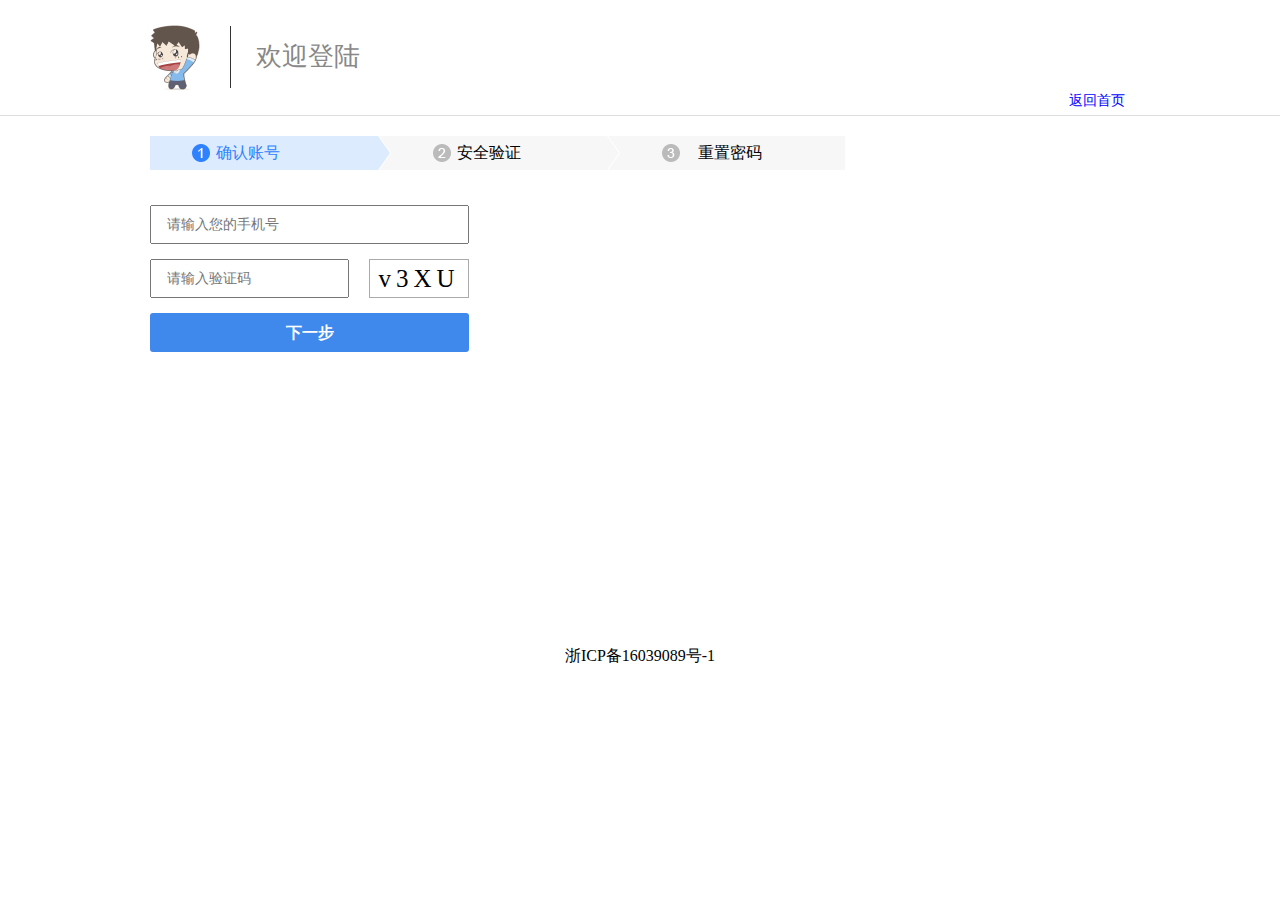
<file: fg_pw.html>
<!DOCTYPE html>
<html>
<head>
<meta charset="utf-8">
<meta http-equiv="X-UA-Compatible" content="IE=edge,chrome=1">
<title>Examples</title>
<meta name="description" content="">
<meta name="keywords" content="">
<link rel="stylesheet" type="text/css" href="css/reset.css">
<link href="css/fg_pw.css" rel="stylesheet">
<link rel="stylesheet" href="css/font-awesome.min.css">
</head>
<body>
    <div id="header">
		<div class="wrapper">
			<div class="logo">
				<a href="index.html"></a>
				<span class="text">欢迎登陆</span>
			</div>
			<a class="back_index" href="index.html">返回首页</a>
		</div>
	</div>
	<div id="content">
		<div class="wrapper">
			<ul class="steps">
				<li class="now_steps">确认账号</li>
				<li>安全验证</li>
				<li>重置密码</li>
			</ul>
			<div class="confirm_user">
				<form action="fg_pw2.php" method="post" id="myForm">
					<input type="text" name="username" placeholder="请输入您的手机号" class="username"></br>
					<input type="text" placeholder="请输入验证码" class="vertify">
					<span class="vertify_text"></span>
					<a class="confirm_user_bt">下一步</a>
				</form>
				
			</div>
		</div>
	</div>
	<div id="footer">
		<p>浙ICP备16039089号-1</p>
	</div>
	<script type="text/javascript" src="js/fg_pw.js"></script>
</body>
</html>
</file>
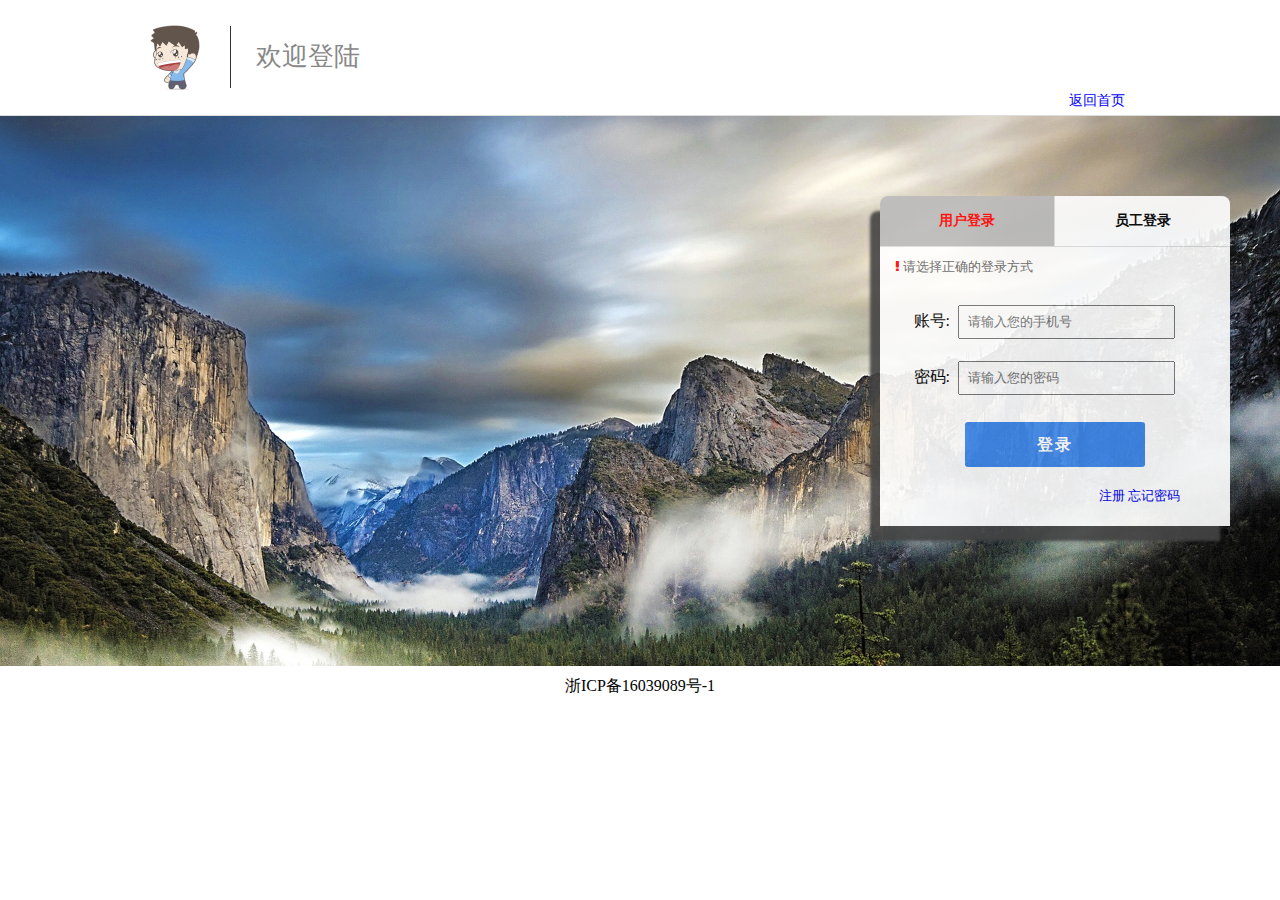
<file: login.html>
<!DOCTYPE html>
<html>
<head>
<meta charset="utf-8">
<meta http-equiv="X-UA-Compatible" content="IE=edge,chrome=1">
<title>Examples</title>
<meta name="description" content="">
<meta name="keywords" content="">
<link rel="stylesheet" type="text/css" href="css/reset.css">
<link href="css/login.css" rel="stylesheet">
<link rel="stylesheet" href="css/font-awesome.min.css">
</head>
<body>
	<div id="header">
		<div class="wrapper">
			<div class="logo">
				<a href="index.html"></a>
				<span class="text">欢迎登陆</span>
			</div>
			<a class="back_index" href="index.html">返回首页</a>
		</div>
	</div>
	<div id="content">
		<div class="login_box">
			<div class="login_box_header">
				<div data-way="user_way" class="user_way login_way selected">用户登录</div>
				<div data-way="staff_way" class="staff_way login_way">员工登录</div>
			</div>
			<div class="login_box_content">
				<div class="tips">
					<i class="fa fa-exclamation"></i>
					<span>请选择正确的登录方式</span>
					<span class="wrong">密码错误</span>
				</div>
				<form>
					<span class="label">账号:</span><input type="text" name="username" placeholder="请输入您的手机号" class="username"></br>
					<span class="label">密码:</span><input type="password" name="password" placeholder="请输入您的密码" class="password">
					<a class="login_bt">登录</a>
				</form>
				<div class="fg_pw_reg">
					<a href="register.html" class="register">注册</a>
					<a href="fg_pw.html" class="fg_pw">忘记密码</a>
				</div>
			</div>
		</div>
	</div>
	<div id="footer">
		<p>浙ICP备16039089号-1</p>
	</div>
	<script type="text/javascript" src="js/login.js"></script>
</body>
</html>
</file>
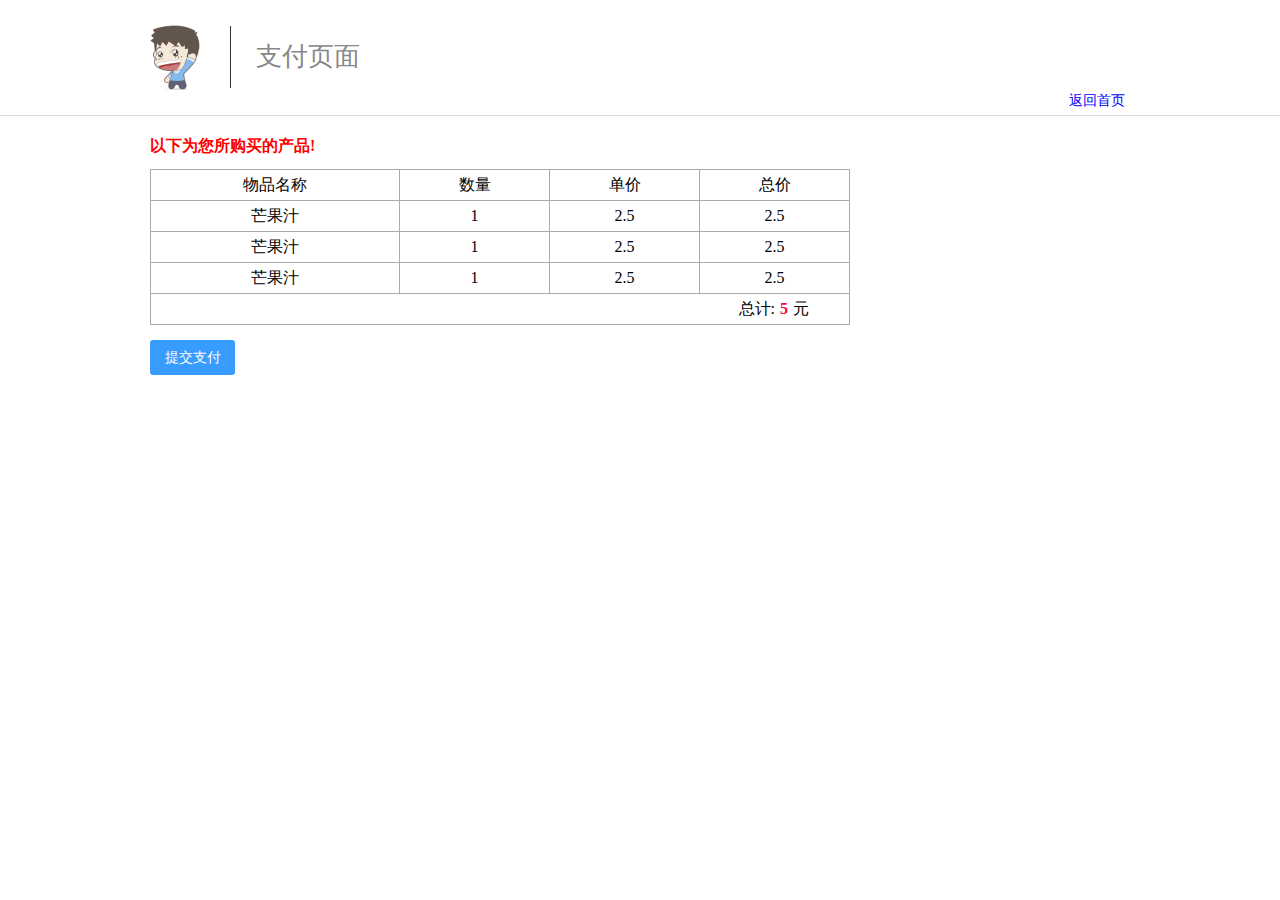
<file: mode.html>
<!DOCTYPE html>
<html>
<head>
<meta charset="utf-8">
<meta http-equiv="X-UA-Compatible" content="IE=edge,chrome=1">
<title>Examples</title>
<meta name="description" content="">
<meta name="keywords" content="">
<link href="css/reset.css" rel="stylesheet">
<link rel="stylesheet" type="text/css" href="css/payment.css">
</head>
<body>
    <div id="header">
		<div class="wrapper">
			<div class="logo">
				<a href="index.html"></a>
				<span class="text">支付页面</span>
			</div>
			<a class="back_index" href="index.html">返回首页</a>
		</div>
	</div>
	<div id="content">
		<div class="wrapper">
			<p class="content_text">以下为您所购买的产品!</p>
			<div class="selected_goods">
				<table class="list_name">
					<tr>
						<th class="goods_name">物品名称</th>
						<th class="goods_num same_width">数量</th>
						<th class="goods_price same_width">单价</th>
						<th class="goods__totle_price same_width">总价</th>
					</tr>
					<tr>
						<td class="goods_name">芒果汁</td>
						<td class="goods_num same_width">1</td>
						<td class="goods_price same_width">2.5</td>
						<td class="goods__totle_price same_width">2.5</td>
					</tr>
					<tr>
						<td class="goods_name">芒果汁</td>
						<td class="goods_num same_width">1</td>
						<td class="goods_price same_width">2.5</td>
						<td class="goods__totle_price same_width">2.5</td>
					</tr>
					<tr>
						<td class="goods_name">芒果汁</td>
						<td class="goods_num same_width">1</td>
						<td class="goods_price same_width">2.5</td>
						<td class="goods__totle_price same_width">2.5</td>
					</tr>
					<tr>
						<td class="goods_name all_money" colspan="4">总计:<span>5</span>元</td>
					</tr>
				</table>
			</div>
			<a class="payment_bt">提交支付</a>
		</div>
		
	</div>
</body>
</html>
</file>
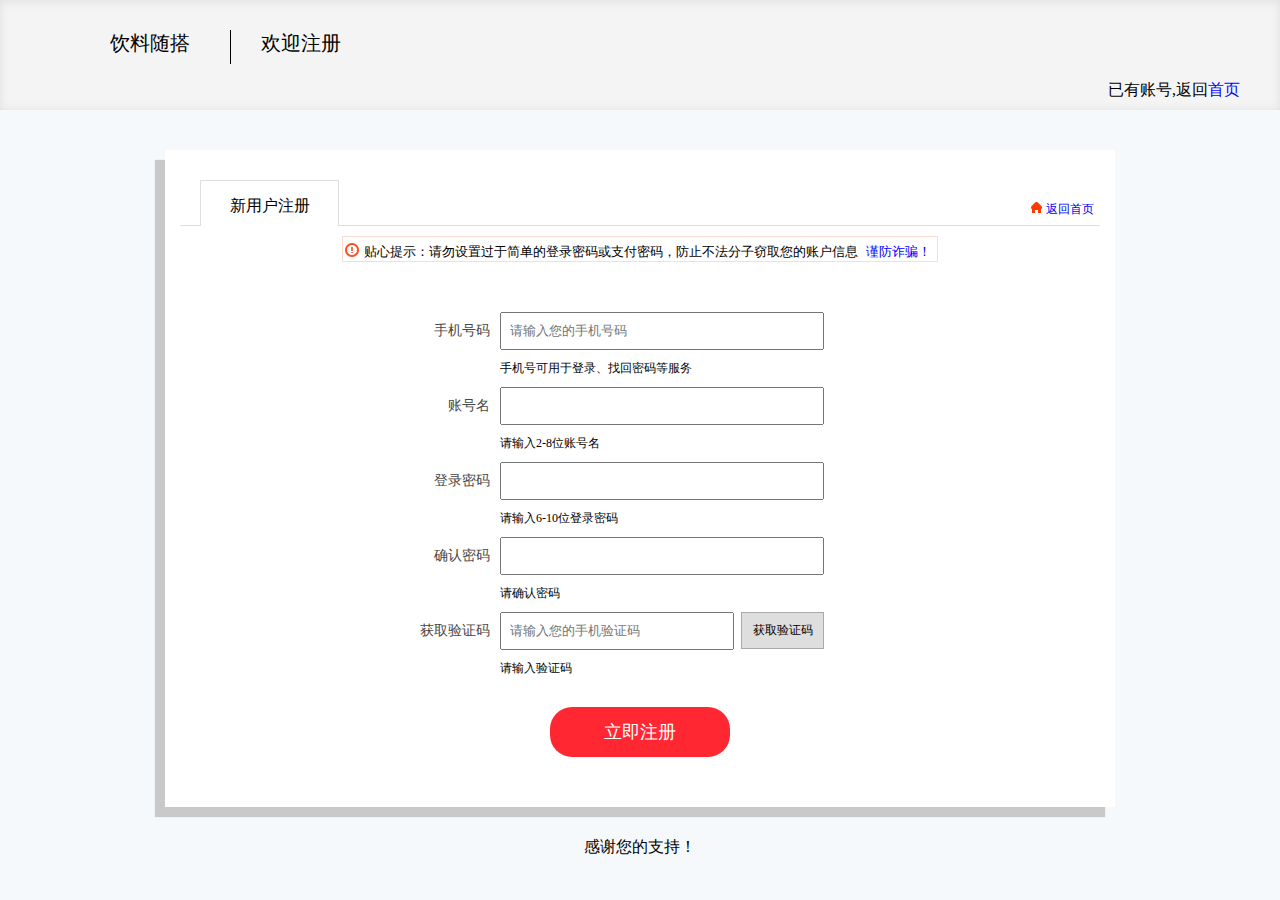
<file: register.html>
<!DOCTYPE html>
<html lang="en">
<head>
    <meta charset="UTF-8">
    <title>Title</title>
    <link rel="stylesheet" href="css/reset.css">
    <link rel="stylesheet" href="css/register.css">
    <script src="js/register.js"></script>
</head>
<body>
    <div class="register-head">
        <div class="register-logo">
            <div class="logo-title">
                饮料随搭
            </div>
            <div class="logo-title">
                欢迎注册
            </div>
            <div class="have-account">
                已有账号,返回<a href="index.html">首页</a>
            </div>
        </div>
    </div>
    <div class="register-box">
        <div class="box-header">
            <div class="new-user-head">
                新用户注册

            </div>
            <div class="return-home">
                <img src="img/home.png"/>
                <a href="index.html"><span>返回首页</span></a>
            </div>
        </div>
        <div class="new-tip">
            <img src="img/new-tip.png"/>
            <span>贴心提示：请勿设置过于简单的登录密码或支付密码，防止不法分子窃取您的账户信息</span>
            <span class="catious">谨防诈骗！</span>
        </div>
        <div class="register-content">
            <form>
                <div class="input-box">
                    <label>手机号码</label><input class="input-obj phone" type="text" placeholder="请输入您的手机号码"><i class="r-x r-x-phone"></i><br>
                    <p class="tip tip-phone">手机号可用于登录、找回密码等服务</p>
                </div>
                <div class="input-box">
                    <label>账号名</label><input class="input-obj username" type="text"><i class="r-x r-x-username"></i><br>
                    <p class="tip tip-username">请输入2-8位账号名</p>
                </div>
                <div class="input-box">
                    <label>登录密码</label><input class="input-obj password" type="password"><i class="r-x r-x-password"></i><br>
                    <p class="tip tip-password">请输入6-10位登录密码</p>
                </div>
                <div class="input-box">
                    <label>确认密码</label><input class="input-obj confirm-password" type="password"><i class="r-x r-x-cf-pw"></i><br>
                    <p class="tip tip-cf-pw">请确认密码</p>
                </div>
                <div class="input-box">
                    <label>获取验证码</label><input class="input-obj vertify" type="text" placeholder="请输入您的手机验证码"><i class="r-x r-x-vertify"></i><div class="get-vertify">获取验证码</div><br>
                    <p class="tip tip-vertify">请输入验证码</p>
                </div>
                <a class="register-bt">立即注册</a>
            </form>
        </div>
    </div>
    <div class="footer">感谢您的支持！</div>
</body>
</html>
</file>
<file: css/fg_pw.css>
@charset "UTF-8";
body {
  font-family: "宋体"; }

#header {
  width: 100%;
  height: 115px;
  border-bottom: 1px solid #dedede; }
  #header .wrapper {
    width: 980px;
    margin: 0 auto;
    height: 115px;
    position: relative; }
    #header .wrapper .logo {
      height: 115px;
      line-height: 115px;
      width: 250px;
      font-size: 0; }
      #header .wrapper .logo a {
        display: inline-block;
        width: 50px;
        height: 65px;
        margin-right: 30px;
        background: url("../img/header-pic.png");
        background-size: 50px 65px;
        vertical-align: middle; }
      #header .wrapper .logo .text {
        border-left: 1px solid #333;
        line-height: 62px;
        display: inline-block;
        padding-left: 25px;
        font-size: 26px;
        vertical-align: middle;
        color: #888;
        font-weight: 400;
        font-family: "微软雅黑"; }
    #header .wrapper .back_index {
      font-size: 14px;
      position: absolute;
      right: 5px;
      bottom: 5px;
      color: blue; }

#content {
  width: 100%;
  min-height: 500px; }
  #content .wrapper {
    width: 980px;
    margin: 20px auto 0; }
    #content .wrapper .steps {
      height: 34px;
      background: url("../img/mod_sub_nav.png") no-repeat; }
      #content .wrapper .steps li {
        line-height: 34px;
        width: 175px;
        padding-left: 66px;
        float: left; }
      #content .wrapper .steps .now_steps {
        background: url("../img/sub_nav_1.png");
        color: #2e82ff; }
    #content .wrapper .confirm_user {
      margin-top: 35px;
      font-size: 0; }
      #content .wrapper .confirm_user input {
        width: 300px;
        height: 35px;
        padding-left: 15px;
        font-size: 14px;
        margin-bottom: 15px; }
      #content .wrapper .confirm_user .vertify {
        width: 180px;
        margin-right: 20px; }
      #content .wrapper .confirm_user .vertify_text {
        width: 98px;
        display: inline-block;
        height: 37px;
        vertical-align: top;
        border: 1px solid #aaa;
        cursor: pointer;
        font-size: 25px;
        letter-spacing: 5px;
        line-height: 37px;
        text-align: center; }
      #content .wrapper .confirm_user .confirm_user_bt {
        display: block;
        width: 319px;
        height: 39px;
        background: #3f89ec;
        border-radius: 3px;
        text-align: center;
        line-height: 39px;
        font-size: 16px;
        color: #fff;
        font-weight: bold;
        cursor: pointer; }

#footer {
  height: 40px; }
  #footer p {
    line-height: 40px;
    text-align: center; }
</file>
<file: css/login.css>
@charset "UTF-8";
body {
  font-family: "宋体"; }

#header {
  width: 100%;
  height: 115px;
  border-bottom: 1px solid #dedede; }
  #header .wrapper {
    width: 980px;
    margin: 0 auto;
    height: 115px;
    position: relative; }
    #header .wrapper .logo {
      height: 115px;
      line-height: 115px;
      width: 250px;
      font-size: 0; }
      #header .wrapper .logo a {
        display: inline-block;
        width: 50px;
        height: 65px;
        margin-right: 30px;
        background: url("../img/header-pic.png");
        background-size: 50px 65px;
        vertical-align: middle; }
      #header .wrapper .logo .text {
        border-left: 1px solid #333;
        line-height: 62px;
        display: inline-block;
        padding-left: 25px;
        font-size: 26px;
        vertical-align: middle;
        color: #888;
        font-weight: 400;
        font-family: "微软雅黑"; }
    #header .wrapper .back_index {
      font-size: 14px;
      position: absolute;
      right: 5px;
      bottom: 5px;
      color: blue; }

#content {
  min-width: 500px;
  height: 550px;
  background: url("../img/test1.jpg");
  background-size: cover;
  background-position: center 0;
  position: relative; }
  #content .login_box {
    width: 350px;
    height: 330px;
    background: #fff;
    opacity: 0.9;
    position: absolute;
    top: 80px;
    right: 50px;
    border-radius: 8px 8px 0 0;
    box-shadow: -10px 15px 3px 0 #444; }
    #content .login_box .login_box_header {
      width: 100%;
      height: 50px;
      border-bottom: 1px solid #dedede;
      font-size: 0; }
      #content .login_box .login_box_header .login_way {
        display: inline-block;
        font-size: 14px;
        width: 50%;
        height: 100%;
        text-align: center;
        line-height: 50px;
        box-sizing: border-box;
        font-weight: normal;
        cursor: pointer;
        font-weight: 600; }
      #content .login_box .login_box_header .user_way {
        border-right: 1px solid #dedede;
        border-radius: 8px 0 0 0; }
      #content .login_box .login_box_header .staff_way {
        border-radius: 0 8px 0 0; }
      #content .login_box .login_box_header .selected {
        background: #bbb;
        color: red;
        font-weight: 600; }
    #content .login_box .login_box_content .tips {
      height: 40px;
      padding-left: 15px;
      line-height: 40px;
      font-size: 13px;
      color: #666;
      margin-bottom: 18px; }
      #content .login_box .login_box_content .tips .fa-exclamation {
        color: red; }
      #content .login_box .login_box_content .tips .wrong {
        color: red;
        display: none; }
    #content .login_box .login_box_content form .label {
      display: inline-block;
      width: 50px;
      margin-right: 8px;
      text-align: right;
      margin-left: 20px; }
    #content .login_box .login_box_content form input {
      margin-bottom: 22px;
      width: 205px;
      height: 30px;
      font-size: 13px;
      padding-left: 8px; }
    #content .login_box .login_box_content form .login_bt {
      display: block;
      width: 180px;
      height: 45px;
      background: #3f89ec;
      text-align: center;
      line-height: 45px;
      color: #fff;
      border-radius: 3px;
      margin: 5px auto 20px;
      font-family: "微软雅黑";
      letter-spacing: 2px;
      font-weight: 600;
      cursor: pointer; }
    #content .login_box .login_box_content .fg_pw_reg {
      width: 250px;
      font-size: 13px;
      color: #3878FF;
      margin: 0 auto;
      text-align: right; }
      #content .login_box .login_box_content .fg_pw_reg a {
        cursor: pointer; }

#footer {
  height: 40px; }
  #footer p {
    line-height: 40px;
    text-align: center; }
</file>
<file: css/payment.css>
@charset "UTF-8";
body {
  font-family: "宋体"; }

#header {
  width: 100%;
  height: 115px;
  border-bottom: 1px solid #dedede; }
  #header .wrapper {
    width: 980px;
    margin: 0 auto;
    height: 115px;
    position: relative; }
    #header .wrapper .logo {
      height: 115px;
      line-height: 115px;
      width: 250px;
      font-size: 0; }
      #header .wrapper .logo a {
        display: inline-block;
        width: 50px;
        height: 65px;
        margin-right: 30px;
        background: url("../img/header-pic.png");
        background-size: 50px 65px;
        vertical-align: middle; }
      #header .wrapper .logo .text {
        border-left: 1px solid #333;
        line-height: 62px;
        display: inline-block;
        padding-left: 25px;
        font-size: 26px;
        vertical-align: middle;
        color: #888;
        font-weight: 400;
        font-family: "微软雅黑"; }
    #header .wrapper .back_index {
      font-size: 14px;
      position: absolute;
      right: 5px;
      bottom: 5px;
      color: blue; }

#content {
  width: 980px;
  margin: 20px auto 0;
  min-height: 500px; }
  #content .wrapper {
    width: 400px; }
    #content .wrapper .content_text {
      margin-bottom: 12px;
      font-weight: 600;
      color: red; }
    #content .wrapper .selected_goods {
      width: 100%; }
      #content .wrapper .selected_goods table {
        width: 700px;
        border: 1px solid #aaa; }
        #content .wrapper .selected_goods table th, #content .wrapper .selected_goods table td {
          text-align: center;
          border: 1px solid #aaa;
          height: 30px; }
        #content .wrapper .selected_goods table .goods_name {
          width: 250px; }
        #content .wrapper .selected_goods table .same_width {
          width: 150px; }
        #content .wrapper .selected_goods table .all_money {
          text-align: right;
          padding-right: 40px; }
          #content .wrapper .selected_goods table .all_money span {
            padding: 0 5px;
            color: #FE0048;
            font-weight: 600; }
    #content .wrapper .payment_bt {
      display: block;
      width: 85px;
      height: 35px;
      background: #389cff;
      text-align: center;
      line-height: 35px;
      color: #fff;
      font-size: 14px;
      font-family: "微软雅黑";
      border-radius: 3px;
      margin-top: 15px;
      cursor: pointer; }

#footer {
  height: 40px; }
  #footer p {
    line-height: 40px;
    text-align: center; }
</file>
<file: css/register.css>
body{
    background:#f6f9fb;
}
.register-head{
    width:100%;
    height:110px;
    box-shadow:0 1px 10px #dedede inset;
    background:#f4f4f4;
}
.register-logo{
    width:1200px;
    height:76px;
    margin:0 auto;
    padding-top:20px;
}
a:hover{
    cursor:pointer;
}
.logo{
    float:left;
}
.logo-title:first-child{
    border-left:0;
}
.logo-title{
    margin-top:10px;
    margin-left:40px;
    font-size:20px;
    font-family:"微软雅黑";
    float:left;
    height:34px;
    padding-left:30px;
    border-left:1px solid black;
}
.have-account{
    float:right;
    margin-top:60px;
}
.have-account a{
    color:blue;
}
.register-box{
    width:950px;
    margin:40px auto 0;
    box-shadow: -10px 10px 1px #c9c9c9;
    background:#fff;
}
.register-box .box-header{
    width:920px;
    height:75px;
    margin:0 auto;
    border-bottom:1px solid #dedede;
}
.new-user-head{
    text-align:center;
    margin-top:30px;
    margin-left:20px;
    padding-top:15px;
    border:solid #dedede;
    width:137px;
    height:30px;
    float:left;
    border-width:1px 1px 0 1px;
    background:#fff;
}
.return-home{
    width:70px;
    height:30px;
    margin-top:40px;
    float:right;
    font-size:12px;
    overflow:hidden;
}
.return-home img{
    margin-top:10px;
    float:left;
}
.return-home span{
    float:left;
    display:inline-block;
    margin-top:11px;
    margin-left:2px;
}
.new-tip{
    width:594px;
    height:24px;
    margin:10px auto 50px;;
    border: 1px solid #fedbd1;
    font-size:13px;
}
.new-tip img{
    margin-top:6px;
    margin-left:2px;
    float:left;
}
.new-tip span{
    display:inline-block;
    margin-top:6px;
    margin-left:5px;
}
.new-tip .catious{
    color:blue;
}
.register-content{
    width:440px;
    margin:0 auto;
    padding-bottom:50px;
}
.register-content label{
    margin-right:10px;
    font-size:14px;
    width:70px;
    display:inline-block;
    text-align: right;
    color:#474747;
    font-family: "微软雅黑";
}
.register-content input{
    width: 312px;
    height: 34px;
    margin-bottom:10px;
    font-size: 13px;
    padding-left:8px;
}
.register-content i{
    display: inline-block;
    width:12px;
    height:12px;
    background:url("");
    background-size: 12px 12px;
    margin-left:5px;
    margin-top:13px;
    vertical-align: top;
}
.register-content p{
    margin-left:80px;
    margin-bottom:10px;
    font-family: "微软雅黑";
    font-size:12px;
}
.register-content input.vertify{
    width:222px;
}
.register-content i.r-x-vertify{
    margin-left:-20px;
}
.register-content .get-vertify{
    display:inline-block;
    width:81px;
    height:35px;
    background:#dedede;
    vertical-align: top;
    margin-left:15px;
    border:1px solid #aaa;
    font-size:12px;
    text-align: center;
    line-height:35px;
    font-family: "微软雅黑";
    cursor:pointer;
}
.register-content a.register-bt{
    display:block;
    background: #ff2832;
    width: 180px;
    height: 50px;
    line-height: 50px;
    text-align: center;
    font-size: 18px;
    font-family: "微软雅黑";
    color: white;
    border-radius: 22px;
    margin: 30px auto 0;
}
.footer{
    margin-top:30px;
    margin-bottom:20px;
    width:100%;
    text-align: center;
}
</file>
